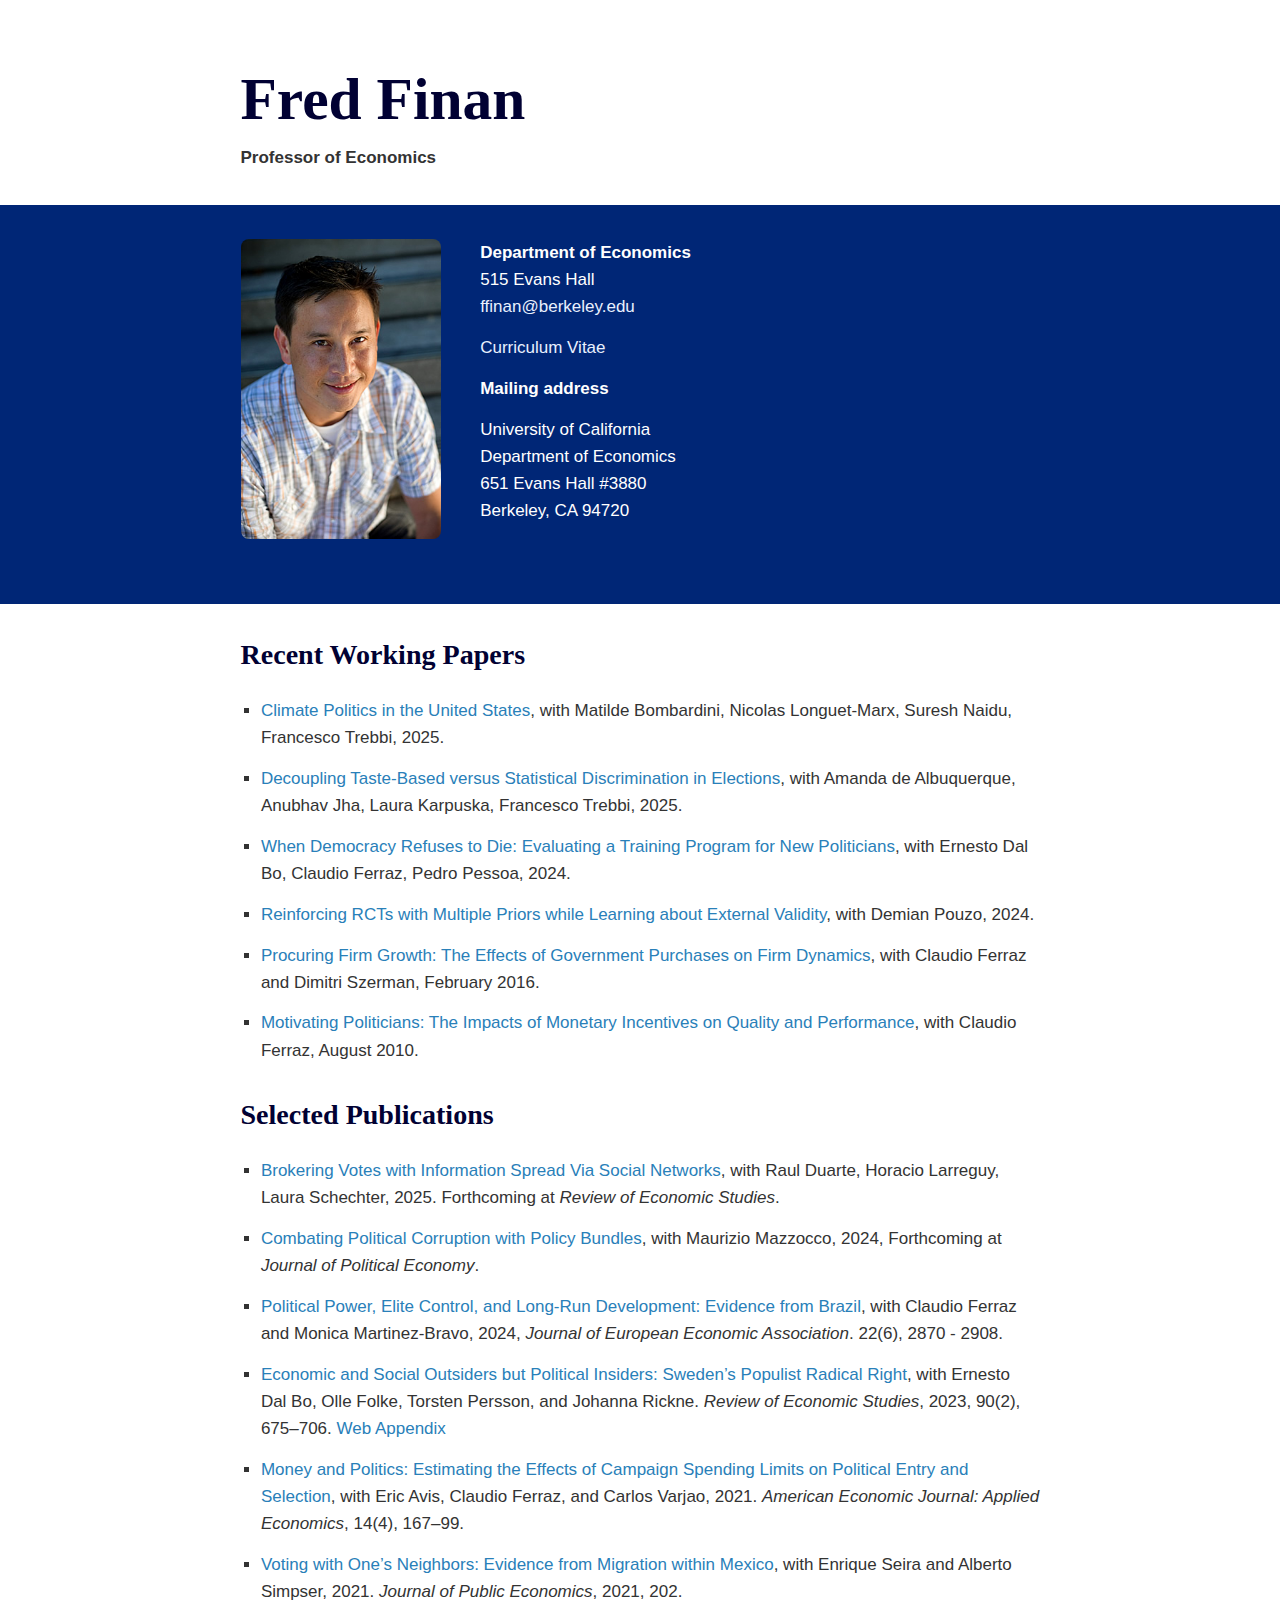
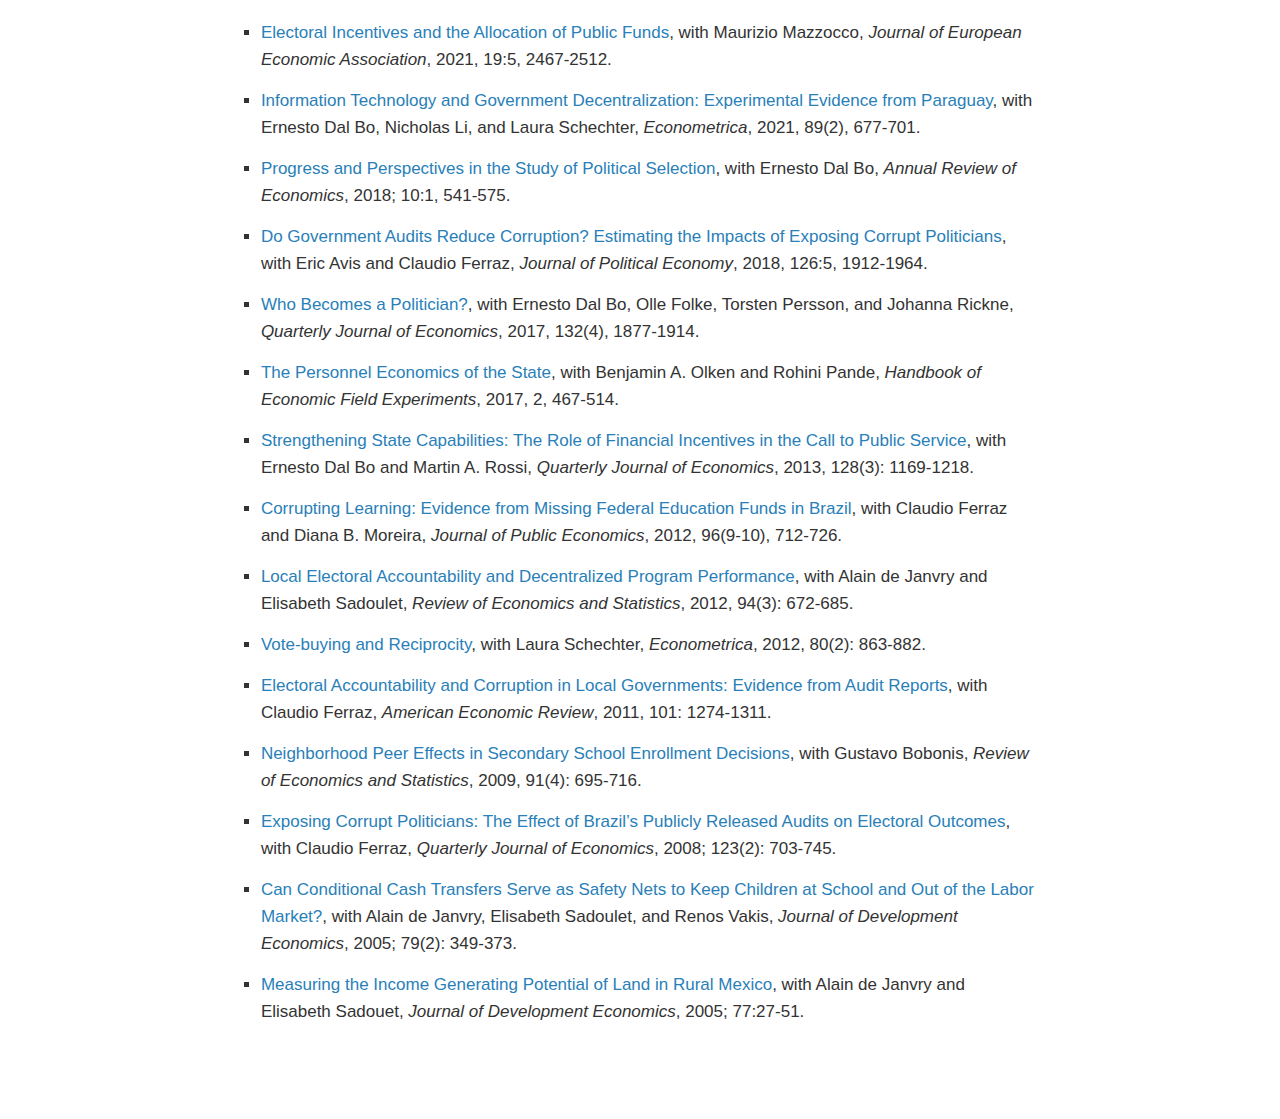
<file: index.html>
<!DOCTYPE html>
<html xmlns="http://www.w3.org/1999/xhtml" lang="en" xml:lang="en"><head>

<meta charset="utf-8">
<meta name="generator" content="quarto-1.7.33">

<meta name="viewport" content="width=device-width, initial-scale=1.0, user-scalable=yes">


<title>Fred Finan</title>
<style>
code{white-space: pre-wrap;}
span.smallcaps{font-variant: small-caps;}
div.columns{display: flex; gap: min(4vw, 1.5em);}
div.column{flex: auto; overflow-x: auto;}
div.hanging-indent{margin-left: 1.5em; text-indent: -1.5em;}
ul.task-list{list-style: none;}
ul.task-list li input[type="checkbox"] {
  width: 0.8em;
  margin: 0 0.8em 0.2em -1em; /* quarto-specific, see https://github.com/quarto-dev/quarto-cli/issues/4556 */ 
  vertical-align: middle;
}
</style>


<script src="site_libs/quarto-nav/quarto-nav.js"></script>
<script src="site_libs/clipboard/clipboard.min.js"></script>
<script src="site_libs/quarto-search/autocomplete.umd.js"></script>
<script src="site_libs/quarto-search/fuse.min.js"></script>
<script src="site_libs/quarto-search/quarto-search.js"></script>
<meta name="quarto:offset" content="./">
<script src="site_libs/quarto-html/quarto.js" type="module"></script>
<script src="site_libs/quarto-html/tabsets/tabsets.js" type="module"></script>
<script src="site_libs/quarto-html/popper.min.js"></script>
<script src="site_libs/quarto-html/tippy.umd.min.js"></script>
<link href="site_libs/quarto-html/tippy.css" rel="stylesheet">
<link href="site_libs/quarto-html/quarto-syntax-highlighting-ea385d0e468b0dd5ea5bf0780b1290d9.css" rel="stylesheet" id="quarto-text-highlighting-styles">
<script src="site_libs/bootstrap/bootstrap.min.js"></script>
<link href="site_libs/bootstrap/bootstrap-icons.css" rel="stylesheet">
<link href="site_libs/bootstrap/bootstrap-08e1269e8557b430e2197ccc38ae6770.min.css" rel="stylesheet" append-hash="true" id="quarto-bootstrap" data-mode="light">
<script id="quarto-search-options" type="application/json">{
  "location": "sidebar",
  "copy-button": false,
  "collapse-after": 3,
  "panel-placement": "start",
  "type": "textbox",
  "limit": 50,
  "keyboard-shortcut": [
    "f",
    "/",
    "s"
  ],
  "show-item-context": false,
  "language": {
    "search-no-results-text": "No results",
    "search-matching-documents-text": "matching documents",
    "search-copy-link-title": "Copy link to search",
    "search-hide-matches-text": "Hide additional matches",
    "search-more-match-text": "more match in this document",
    "search-more-matches-text": "more matches in this document",
    "search-clear-button-title": "Clear",
    "search-text-placeholder": "",
    "search-detached-cancel-button-title": "Cancel",
    "search-submit-button-title": "Submit",
    "search-label": "Search"
  }
}</script>


<link rel="stylesheet" href="styles.css">
</head>

<body class="fullcontent quarto-light">

<div id="quarto-search-results"></div>
<!-- content -->
<div id="quarto-content" class="quarto-container page-columns page-rows-contents page-layout-article">
<!-- sidebar -->
<!-- margin-sidebar -->
    
<!-- main -->
<main class="content" id="quarto-document-content"><header id="title-block-header" class="quarto-title-block"></header>




<section id="fred-finan" class="level1">
<h1>Fred Finan</h1>
<div class="professor-title">
<p>Professor of Economics</p>
</div>
<div class="header-section">
<div class="columns">
<div class="column" style="width:30%;">
<p><img src="images/fred-finan.jpg" class="profile-photo img-fluid"></p>
</div><div class="column" style="width:70%;">
<p><strong>Department of Economics</strong><br>
515 Evans Hall<br>
<a href="mailto:ffinan@berkeley.edu">ffinan@berkeley.edu</a></p>
<p><a href="FinanCV_Homepage.pdf">Curriculum Vitae</a></p>
<p><strong>Mailing address</strong></p>
<p>University of California<br>
Department of Economics<br>
651 Evans Hall #3880<br>
Berkeley, CA 94720</p>
</div>
</div>
</div>
<section id="recent-working-papers" class="level2">
<h2 data-anchor-id="recent-working-papers">Recent Working Papers</h2>
<ul>
<li><a href="papers/Finan_Climate.pdf">Climate Politics in the United States</a>, with Matilde Bombardini, Nicolas Longuet-Marx, Suresh Naidu, Francesco Trebbi, 2025.</li>
<li><a href="papers/Finan_GAP.pdf">Decoupling Taste-Based versus Statistical Discrimination in Elections</a>, with Amanda de Albuquerque, Anubhav Jha, Laura Karpuska, Francesco Trebbi, 2025.</li>
<li><a href="papers/Finan_Renova.pdf">When Democracy Refuses to Die: Evaluating a Training Program for New Politicians</a>, with Ernesto Dal Bo, Claudio Ferraz, Pedro Pessoa, 2024.</li>
<li><a href="papers/Finan_RL.pdf">Reinforcing RCTs with Multiple Priors while Learning about External Validity</a>, with Demian Pouzo, 2024.</li>
<li><a href="papers/Finan_Procurement.pdf">Procuring Firm Growth: The Effects of Government Purchases on Firm Dynamics</a>, with Claudio Ferraz and Dimitri Szerman, February 2016.</li>
<li><a href="papers/Finan_MPoliticians.pdf">Motivating Politicians: The Impacts of Monetary Incentives on Quality and Performance</a>, with Claudio Ferraz, August 2010.</li>
</ul>
</section>
<section id="selected-publications" class="level2">
<h2 data-anchor-id="selected-publications">Selected Publications</h2>
<ul>
<li><a href="papers/Finan_VBNetworks.pdf">Brokering Votes with Information Spread Via Social Networks</a>, with Raul Duarte, Horacio Larreguy, Laura Schechter, 2025. Forthcoming at <em>Review of Economic Studies</em>.</li>
<li><a href="papers/Finan_Corruption.pdf">Combating Political Corruption with Policy Bundles</a>, with Maurizio Mazzocco, 2024, Forthcoming at <em>Journal of Political Economy</em>.</li>
<li><a href="papers/Finan_Dictator.pdf">Political Power, Elite Control, and Long-Run Development: Evidence from Brazil</a>, with Claudio Ferraz and Monica Martinez-Bravo, 2024, <em>Journal of European Economic Association</em>. 22(6), 2870 - 2908.</li>
<li><a href="papers/Finan_SwedenDemocrats.pdf">Economic and Social Outsiders but Political Insiders: Sweden’s Populist Radical Right</a>, with Ernesto Dal Bo, Olle Folke, Torsten Persson, and Johanna Rickne. <em>Review of Economic Studies</em>, 2023, 90(2), 675–706. <a href="papers/Finan_SwedenDemocrats_WA.pdf">Web Appendix</a></li>
<li><a href="papers/Finan_Limits.pdf">Money and Politics: Estimating the Effects of Campaign Spending Limits on Political Entry and Selection</a>, with Eric Avis, Claudio Ferraz, and Carlos Varjao, 2021. <em>American Economic Journal: Applied Economics</em>, 14(4), 167–99.</li>
<li><a href="papers/Finan_Turnout.pdf">Voting with One’s Neighbors: Evidence from Migration within Mexico</a>, with Enrique Seira and Alberto Simpser, 2021. <em>Journal of Public Economics</em>, 2021, 202.</li>
<li><a href="papers/Finan_Deputies.pdf">Electoral Incentives and the Allocation of Public Funds</a>, with Maurizio Mazzocco, <em>Journal of European Economic Association</em>, 2021, 19:5, 2467-2512.</li>
<li><a href="papers/Finan_Cellphones.pdf">Information Technology and Government Decentralization: Experimental Evidence from Paraguay</a>, with Ernesto Dal Bo, Nicholas Li, and Laura Schechter, <em>Econometrica</em>, 2021, 89(2), 677-701.</li>
<li><a href="papers/Finan_AnnualReview.pdf">Progress and Perspectives in the Study of Political Selection</a>, with Ernesto Dal Bo, <em>Annual Review of Economics</em>, 2018; 10:1, 541-575.</li>
<li><a href="papers/Finan_PoliticalSelection.pdf">Do Government Audits Reduce Corruption? Estimating the Impacts of Exposing Corrupt Politicians</a>, with Eric Avis and Claudio Ferraz, <em>Journal of Political Economy</em>, 2018, 126:5, 1912-1964.</li>
<li><a href="papers/Finan_Sweden.pdf">Who Becomes a Politician?</a>, with Ernesto Dal Bo, Olle Folke, Torsten Persson, and Johanna Rickne, <em>Quarterly Journal of Economics</em>, 2017, 132(4), 1877-1914.</li>
<li><a href="papers/Finan_Handbook.pdf">The Personnel Economics of the State</a>, with Benjamin A. Olken and Rohini Pande, <em>Handbook of Economic Field Experiments</em>, 2017, 2, 467-514.</li>
<li><a href="papers/Finan_StateCap.pdf">Strengthening State Capabilities: The Role of Financial Incentives in the Call to Public Service</a>, with Ernesto Dal Bo and Martin A. Rossi, <em>Quarterly Journal of Economics</em>, 2013, 128(3): 1169-1218.</li>
<li><a href="papers/Finan_Education.pdf">Corrupting Learning: Evidence from Missing Federal Education Funds in Brazil</a>, with Claudio Ferraz and Diana B. Moreira, <em>Journal of Public Economics</em>, 2012, 96(9-10), 712-726.</li>
<li><a href="papers/Finan_Bolsa.pdf">Local Electoral Accountability and Decentralized Program Performance</a>, with Alain de Janvry and Elisabeth Sadoulet, <em>Review of Economics and Statistics</em>, 2012, 94(3): 672-685.</li>
<li><a href="papers/Finan_VB.pdf">Vote-buying and Reciprocity</a>, with Laura Schechter, <em>Econometrica</em>, 2012, 80(2): 863-882.</li>
<li><a href="papers/Finan_Termlimits.pdf">Electoral Accountability and Corruption in Local Governments: Evidence from Audit Reports</a>, with Claudio Ferraz, <em>American Economic Review</em>, 2011, 101: 1274-1311.</li>
<li><a href="papers/Finan_Peer.pdf">Neighborhood Peer Effects in Secondary School Enrollment Decisions</a>, with Gustavo Bobonis, <em>Review of Economics and Statistics</em>, 2009, 91(4): 695-716.</li>
<li><a href="papers/Finan_Audit.pdf">Exposing Corrupt Politicians: The Effect of Brazil’s Publicly Released Audits on Electoral Outcomes</a>, with Claudio Ferraz, <em>Quarterly Journal of Economics</em>, 2008; 123(2): 703-745.</li>
<li><a href="papers/Finan_Shocks.pdf">Can Conditional Cash Transfers Serve as Safety Nets to Keep Children at School and Out of the Labor Market?</a>, with Alain de Janvry, Elisabeth Sadoulet, and Renos Vakis, <em>Journal of Development Economics</em>, 2005; 79(2): 349-373.</li>
<li><a href="papers/Finan_Land.pdf">Measuring the Income Generating Potential of Land in Rural Mexico</a>, with Alain de Janvry and Elisabeth Sadouet, <em>Journal of Development Economics</em>, 2005; 77:27-51.</li>
</ul>


</section>
</section>

</main> <!-- /main -->
<script id="quarto-html-after-body" type="application/javascript">
  window.document.addEventListener("DOMContentLoaded", function (event) {
    const isCodeAnnotation = (el) => {
      for (const clz of el.classList) {
        if (clz.startsWith('code-annotation-')) {                     
          return true;
        }
      }
      return false;
    }
    const onCopySuccess = function(e) {
      // button target
      const button = e.trigger;
      // don't keep focus
      button.blur();
      // flash "checked"
      button.classList.add('code-copy-button-checked');
      var currentTitle = button.getAttribute("title");
      button.setAttribute("title", "Copied!");
      let tooltip;
      if (window.bootstrap) {
        button.setAttribute("data-bs-toggle", "tooltip");
        button.setAttribute("data-bs-placement", "left");
        button.setAttribute("data-bs-title", "Copied!");
        tooltip = new bootstrap.Tooltip(button, 
          { trigger: "manual", 
            customClass: "code-copy-button-tooltip",
            offset: [0, -8]});
        tooltip.show();    
      }
      setTimeout(function() {
        if (tooltip) {
          tooltip.hide();
          button.removeAttribute("data-bs-title");
          button.removeAttribute("data-bs-toggle");
          button.removeAttribute("data-bs-placement");
        }
        button.setAttribute("title", currentTitle);
        button.classList.remove('code-copy-button-checked');
      }, 1000);
      // clear code selection
      e.clearSelection();
    }
    const getTextToCopy = function(trigger) {
        const codeEl = trigger.previousElementSibling.cloneNode(true);
        for (const childEl of codeEl.children) {
          if (isCodeAnnotation(childEl)) {
            childEl.remove();
          }
        }
        return codeEl.innerText;
    }
    const clipboard = new window.ClipboardJS('.code-copy-button:not([data-in-quarto-modal])', {
      text: getTextToCopy
    });
    clipboard.on('success', onCopySuccess);
    if (window.document.getElementById('quarto-embedded-source-code-modal')) {
      const clipboardModal = new window.ClipboardJS('.code-copy-button[data-in-quarto-modal]', {
        text: getTextToCopy,
        container: window.document.getElementById('quarto-embedded-source-code-modal')
      });
      clipboardModal.on('success', onCopySuccess);
    }
      var localhostRegex = new RegExp(/^(?:http|https):\/\/localhost\:?[0-9]*\//);
      var mailtoRegex = new RegExp(/^mailto:/);
        var filterRegex = new RegExp('/' + window.location.host + '/');
      var isInternal = (href) => {
          return filterRegex.test(href) || localhostRegex.test(href) || mailtoRegex.test(href);
      }
      // Inspect non-navigation links and adorn them if external
     var links = window.document.querySelectorAll('a[href]:not(.nav-link):not(.navbar-brand):not(.toc-action):not(.sidebar-link):not(.sidebar-item-toggle):not(.pagination-link):not(.no-external):not([aria-hidden]):not(.dropdown-item):not(.quarto-navigation-tool):not(.about-link)');
      for (var i=0; i<links.length; i++) {
        const link = links[i];
        if (!isInternal(link.href)) {
          // undo the damage that might have been done by quarto-nav.js in the case of
          // links that we want to consider external
          if (link.dataset.originalHref !== undefined) {
            link.href = link.dataset.originalHref;
          }
        }
      }
    function tippyHover(el, contentFn, onTriggerFn, onUntriggerFn) {
      const config = {
        allowHTML: true,
        maxWidth: 500,
        delay: 100,
        arrow: false,
        appendTo: function(el) {
            return el.parentElement;
        },
        interactive: true,
        interactiveBorder: 10,
        theme: 'quarto',
        placement: 'bottom-start',
      };
      if (contentFn) {
        config.content = contentFn;
      }
      if (onTriggerFn) {
        config.onTrigger = onTriggerFn;
      }
      if (onUntriggerFn) {
        config.onUntrigger = onUntriggerFn;
      }
      window.tippy(el, config); 
    }
    const noterefs = window.document.querySelectorAll('a[role="doc-noteref"]');
    for (var i=0; i<noterefs.length; i++) {
      const ref = noterefs[i];
      tippyHover(ref, function() {
        // use id or data attribute instead here
        let href = ref.getAttribute('data-footnote-href') || ref.getAttribute('href');
        try { href = new URL(href).hash; } catch {}
        const id = href.replace(/^#\/?/, "");
        const note = window.document.getElementById(id);
        if (note) {
          return note.innerHTML;
        } else {
          return "";
        }
      });
    }
    const xrefs = window.document.querySelectorAll('a.quarto-xref');
    const processXRef = (id, note) => {
      // Strip column container classes
      const stripColumnClz = (el) => {
        el.classList.remove("page-full", "page-columns");
        if (el.children) {
          for (const child of el.children) {
            stripColumnClz(child);
          }
        }
      }
      stripColumnClz(note)
      if (id === null || id.startsWith('sec-')) {
        // Special case sections, only their first couple elements
        const container = document.createElement("div");
        if (note.children && note.children.length > 2) {
          container.appendChild(note.children[0].cloneNode(true));
          for (let i = 1; i < note.children.length; i++) {
            const child = note.children[i];
            if (child.tagName === "P" && child.innerText === "") {
              continue;
            } else {
              container.appendChild(child.cloneNode(true));
              break;
            }
          }
          if (window.Quarto?.typesetMath) {
            window.Quarto.typesetMath(container);
          }
          return container.innerHTML
        } else {
          if (window.Quarto?.typesetMath) {
            window.Quarto.typesetMath(note);
          }
          return note.innerHTML;
        }
      } else {
        // Remove any anchor links if they are present
        const anchorLink = note.querySelector('a.anchorjs-link');
        if (anchorLink) {
          anchorLink.remove();
        }
        if (window.Quarto?.typesetMath) {
          window.Quarto.typesetMath(note);
        }
        if (note.classList.contains("callout")) {
          return note.outerHTML;
        } else {
          return note.innerHTML;
        }
      }
    }
    for (var i=0; i<xrefs.length; i++) {
      const xref = xrefs[i];
      tippyHover(xref, undefined, function(instance) {
        instance.disable();
        let url = xref.getAttribute('href');
        let hash = undefined; 
        if (url.startsWith('#')) {
          hash = url;
        } else {
          try { hash = new URL(url).hash; } catch {}
        }
        if (hash) {
          const id = hash.replace(/^#\/?/, "");
          const note = window.document.getElementById(id);
          if (note !== null) {
            try {
              const html = processXRef(id, note.cloneNode(true));
              instance.setContent(html);
            } finally {
              instance.enable();
              instance.show();
            }
          } else {
            // See if we can fetch this
            fetch(url.split('#')[0])
            .then(res => res.text())
            .then(html => {
              const parser = new DOMParser();
              const htmlDoc = parser.parseFromString(html, "text/html");
              const note = htmlDoc.getElementById(id);
              if (note !== null) {
                const html = processXRef(id, note);
                instance.setContent(html);
              } 
            }).finally(() => {
              instance.enable();
              instance.show();
            });
          }
        } else {
          // See if we can fetch a full url (with no hash to target)
          // This is a special case and we should probably do some content thinning / targeting
          fetch(url)
          .then(res => res.text())
          .then(html => {
            const parser = new DOMParser();
            const htmlDoc = parser.parseFromString(html, "text/html");
            const note = htmlDoc.querySelector('main.content');
            if (note !== null) {
              // This should only happen for chapter cross references
              // (since there is no id in the URL)
              // remove the first header
              if (note.children.length > 0 && note.children[0].tagName === "HEADER") {
                note.children[0].remove();
              }
              const html = processXRef(null, note);
              instance.setContent(html);
            } 
          }).finally(() => {
            instance.enable();
            instance.show();
          });
        }
      }, function(instance) {
      });
    }
        let selectedAnnoteEl;
        const selectorForAnnotation = ( cell, annotation) => {
          let cellAttr = 'data-code-cell="' + cell + '"';
          let lineAttr = 'data-code-annotation="' +  annotation + '"';
          const selector = 'span[' + cellAttr + '][' + lineAttr + ']';
          return selector;
        }
        const selectCodeLines = (annoteEl) => {
          const doc = window.document;
          const targetCell = annoteEl.getAttribute("data-target-cell");
          const targetAnnotation = annoteEl.getAttribute("data-target-annotation");
          const annoteSpan = window.document.querySelector(selectorForAnnotation(targetCell, targetAnnotation));
          const lines = annoteSpan.getAttribute("data-code-lines").split(",");
          const lineIds = lines.map((line) => {
            return targetCell + "-" + line;
          })
          let top = null;
          let height = null;
          let parent = null;
          if (lineIds.length > 0) {
              //compute the position of the single el (top and bottom and make a div)
              const el = window.document.getElementById(lineIds[0]);
              top = el.offsetTop;
              height = el.offsetHeight;
              parent = el.parentElement.parentElement;
            if (lineIds.length > 1) {
              const lastEl = window.document.getElementById(lineIds[lineIds.length - 1]);
              const bottom = lastEl.offsetTop + lastEl.offsetHeight;
              height = bottom - top;
            }
            if (top !== null && height !== null && parent !== null) {
              // cook up a div (if necessary) and position it 
              let div = window.document.getElementById("code-annotation-line-highlight");
              if (div === null) {
                div = window.document.createElement("div");
                div.setAttribute("id", "code-annotation-line-highlight");
                div.style.position = 'absolute';
                parent.appendChild(div);
              }
              div.style.top = top - 2 + "px";
              div.style.height = height + 4 + "px";
              div.style.left = 0;
              let gutterDiv = window.document.getElementById("code-annotation-line-highlight-gutter");
              if (gutterDiv === null) {
                gutterDiv = window.document.createElement("div");
                gutterDiv.setAttribute("id", "code-annotation-line-highlight-gutter");
                gutterDiv.style.position = 'absolute';
                const codeCell = window.document.getElementById(targetCell);
                const gutter = codeCell.querySelector('.code-annotation-gutter');
                gutter.appendChild(gutterDiv);
              }
              gutterDiv.style.top = top - 2 + "px";
              gutterDiv.style.height = height + 4 + "px";
            }
            selectedAnnoteEl = annoteEl;
          }
        };
        const unselectCodeLines = () => {
          const elementsIds = ["code-annotation-line-highlight", "code-annotation-line-highlight-gutter"];
          elementsIds.forEach((elId) => {
            const div = window.document.getElementById(elId);
            if (div) {
              div.remove();
            }
          });
          selectedAnnoteEl = undefined;
        };
          // Handle positioning of the toggle
      window.addEventListener(
        "resize",
        throttle(() => {
          elRect = undefined;
          if (selectedAnnoteEl) {
            selectCodeLines(selectedAnnoteEl);
          }
        }, 10)
      );
      function throttle(fn, ms) {
      let throttle = false;
      let timer;
        return (...args) => {
          if(!throttle) { // first call gets through
              fn.apply(this, args);
              throttle = true;
          } else { // all the others get throttled
              if(timer) clearTimeout(timer); // cancel #2
              timer = setTimeout(() => {
                fn.apply(this, args);
                timer = throttle = false;
              }, ms);
          }
        };
      }
        // Attach click handler to the DT
        const annoteDls = window.document.querySelectorAll('dt[data-target-cell]');
        for (const annoteDlNode of annoteDls) {
          annoteDlNode.addEventListener('click', (event) => {
            const clickedEl = event.target;
            if (clickedEl !== selectedAnnoteEl) {
              unselectCodeLines();
              const activeEl = window.document.querySelector('dt[data-target-cell].code-annotation-active');
              if (activeEl) {
                activeEl.classList.remove('code-annotation-active');
              }
              selectCodeLines(clickedEl);
              clickedEl.classList.add('code-annotation-active');
            } else {
              // Unselect the line
              unselectCodeLines();
              clickedEl.classList.remove('code-annotation-active');
            }
          });
        }
    const findCites = (el) => {
      const parentEl = el.parentElement;
      if (parentEl) {
        const cites = parentEl.dataset.cites;
        if (cites) {
          return {
            el,
            cites: cites.split(' ')
          };
        } else {
          return findCites(el.parentElement)
        }
      } else {
        return undefined;
      }
    };
    var bibliorefs = window.document.querySelectorAll('a[role="doc-biblioref"]');
    for (var i=0; i<bibliorefs.length; i++) {
      const ref = bibliorefs[i];
      const citeInfo = findCites(ref);
      if (citeInfo) {
        tippyHover(citeInfo.el, function() {
          var popup = window.document.createElement('div');
          citeInfo.cites.forEach(function(cite) {
            var citeDiv = window.document.createElement('div');
            citeDiv.classList.add('hanging-indent');
            citeDiv.classList.add('csl-entry');
            var biblioDiv = window.document.getElementById('ref-' + cite);
            if (biblioDiv) {
              citeDiv.innerHTML = biblioDiv.innerHTML;
            }
            popup.appendChild(citeDiv);
          });
          return popup.innerHTML;
        });
      }
    }
  });
  </script>
</div> <!-- /content -->




</body></html>
</file>
<file: site_libs/quarto-html/tippy.css>
.tippy-box[data-animation=fade][data-state=hidden]{opacity:0}[data-tippy-root]{max-width:calc(100vw - 10px)}.tippy-box{position:relative;background-color:#333;color:#fff;border-radius:4px;font-size:14px;line-height:1.4;white-space:normal;outline:0;transition-property:transform,visibility,opacity}.tippy-box[data-placement^=top]>.tippy-arrow{bottom:0}.tippy-box[data-placement^=top]>.tippy-arrow:before{bottom:-7px;left:0;border-width:8px 8px 0;border-top-color:initial;transform-origin:center top}.tippy-box[data-placement^=bottom]>.tippy-arrow{top:0}.tippy-box[data-placement^=bottom]>.tippy-arrow:before{top:-7px;left:0;border-width:0 8px 8px;border-bottom-color:initial;transform-origin:center bottom}.tippy-box[data-placement^=left]>.tippy-arrow{right:0}.tippy-box[data-placement^=left]>.tippy-arrow:before{border-width:8px 0 8px 8px;border-left-color:initial;right:-7px;transform-origin:center left}.tippy-box[data-placement^=right]>.tippy-arrow{left:0}.tippy-box[data-placement^=right]>.tippy-arrow:before{left:-7px;border-width:8px 8px 8px 0;border-right-color:initial;transform-origin:center right}.tippy-box[data-inertia][data-state=visible]{transition-timing-function:cubic-bezier(.54,1.5,.38,1.11)}.tippy-arrow{width:16px;height:16px;color:#333}.tippy-arrow:before{content:"";position:absolute;border-color:transparent;border-style:solid}.tippy-content{position:relative;padding:5px 9px;z-index:1}
</file>
<file: site_libs/quarto-html/quarto-syntax-highlighting-ea385d0e468b0dd5ea5bf0780b1290d9.css>
/* quarto syntax highlight colors */
:root {
  --quarto-hl-ot-color: #003B4F;
  --quarto-hl-at-color: #657422;
  --quarto-hl-ss-color: #20794D;
  --quarto-hl-an-color: #5E5E5E;
  --quarto-hl-fu-color: #4758AB;
  --quarto-hl-st-color: #20794D;
  --quarto-hl-cf-color: #003B4F;
  --quarto-hl-op-color: #5E5E5E;
  --quarto-hl-er-color: #AD0000;
  --quarto-hl-bn-color: #AD0000;
  --quarto-hl-al-color: #AD0000;
  --quarto-hl-va-color: #111111;
  --quarto-hl-bu-color: inherit;
  --quarto-hl-ex-color: inherit;
  --quarto-hl-pp-color: #AD0000;
  --quarto-hl-in-color: #5E5E5E;
  --quarto-hl-vs-color: #20794D;
  --quarto-hl-wa-color: #5E5E5E;
  --quarto-hl-do-color: #5E5E5E;
  --quarto-hl-im-color: #00769E;
  --quarto-hl-ch-color: #20794D;
  --quarto-hl-dt-color: #AD0000;
  --quarto-hl-fl-color: #AD0000;
  --quarto-hl-co-color: #5E5E5E;
  --quarto-hl-cv-color: #5E5E5E;
  --quarto-hl-cn-color: #8f5902;
  --quarto-hl-sc-color: #5E5E5E;
  --quarto-hl-dv-color: #AD0000;
  --quarto-hl-kw-color: #003B4F;
}

/* other quarto variables */
:root {
  --quarto-font-monospace: SFMono-Regular, Menlo, Monaco, Consolas, "Liberation Mono", "Courier New", monospace;
}

/* syntax highlight based on Pandoc's rules */
pre > code.sourceCode > span {
  color: #003B4F;
}

code.sourceCode > span {
  color: #003B4F;
}

div.sourceCode,
div.sourceCode pre.sourceCode {
  color: #003B4F;
}

/* Normal */
code span {
  color: #003B4F;
}

/* Alert */
code span.al {
  color: #AD0000;
  font-style: inherit;
}

/* Annotation */
code span.an {
  color: #5E5E5E;
  font-style: inherit;
}

/* Attribute */
code span.at {
  color: #657422;
  font-style: inherit;
}

/* BaseN */
code span.bn {
  color: #AD0000;
  font-style: inherit;
}

/* BuiltIn */
code span.bu {
  font-style: inherit;
}

/* ControlFlow */
code span.cf {
  color: #003B4F;
  font-weight: bold;
  font-style: inherit;
}

/* Char */
code span.ch {
  color: #20794D;
  font-style: inherit;
}

/* Constant */
code span.cn {
  color: #8f5902;
  font-style: inherit;
}

/* Comment */
code span.co {
  color: #5E5E5E;
  font-style: inherit;
}

/* CommentVar */
code span.cv {
  color: #5E5E5E;
  font-style: italic;
}

/* Documentation */
code span.do {
  color: #5E5E5E;
  font-style: italic;
}

/* DataType */
code span.dt {
  color: #AD0000;
  font-style: inherit;
}

/* DecVal */
code span.dv {
  color: #AD0000;
  font-style: inherit;
}

/* Error */
code span.er {
  color: #AD0000;
  font-style: inherit;
}

/* Extension */
code span.ex {
  font-style: inherit;
}

/* Float */
code span.fl {
  color: #AD0000;
  font-style: inherit;
}

/* Function */
code span.fu {
  color: #4758AB;
  font-style: inherit;
}

/* Import */
code span.im {
  color: #00769E;
  font-style: inherit;
}

/* Information */
code span.in {
  color: #5E5E5E;
  font-style: inherit;
}

/* Keyword */
code span.kw {
  color: #003B4F;
  font-weight: bold;
  font-style: inherit;
}

/* Operator */
code span.op {
  color: #5E5E5E;
  font-style: inherit;
}

/* Other */
code span.ot {
  color: #003B4F;
  font-style: inherit;
}

/* Preprocessor */
code span.pp {
  color: #AD0000;
  font-style: inherit;
}

/* SpecialChar */
code span.sc {
  color: #5E5E5E;
  font-style: inherit;
}

/* SpecialString */
code span.ss {
  color: #20794D;
  font-style: inherit;
}

/* String */
code span.st {
  color: #20794D;
  font-style: inherit;
}

/* Variable */
code span.va {
  color: #111111;
  font-style: inherit;
}

/* VerbatimString */
code span.vs {
  color: #20794D;
  font-style: inherit;
}

/* Warning */
code span.wa {
  color: #5E5E5E;
  font-style: italic;
}

.prevent-inlining {
  content: "</";
}

/*# sourceMappingURL=538754cbb4183396a2435bcb80637e05.css.map */
</file>
<file: styles.css>
/* Custom styles for the academic website */

body {
  font-family: "Fiat Lux", -apple-system, BlinkMacSystemFont, "Segoe UI", Roboto, "Helvetica Neue", Arial, sans-serif;
  line-height: 1.6;
  color: #333;
}

/* Main title styling - outside header section */
h1 {
  color: #010133; /* Blue Dark */
  font-size: 3.5rem;
  font-family: "Source Serif 4", "Times New Roman", Times, serif;
  font-weight: bold;
  margin-bottom: 0.5rem;
}

/* Professor title styling - outside header section */
.professor-title {
  margin-bottom: 2rem;
  font-weight: bold;
}

/* Header section with Google Sites-like styling */
.header-section {
  background-color: #002676; /* Berkeley Blue */
  color: white;
  padding: 2rem 1rem;
  margin: 0 -50vw 2rem -50vw;
  margin-left: calc(-50vw + 50%);
  margin-right: calc(-50vw + 50%);
  padding-left: calc(50vw - 50%);
  padding-right: calc(50vw - 50%);
}

.header-section a {
  color: #e8f0fe;
}

.header-section a:hover {
  color: white;
}

.profile-photo {
  width: 100%;
  max-width: 200px;
  height: auto;
  border-radius: 8px;
  margin-bottom: 1rem;
}

/* Publications list styling */
.quarto-title-block .quarto-title-banner {
  display: none;
}

/* Section headings - serif font, no underline */
h2 {
  color: #010133; /* Blue Dark */
  font-family: "Source Serif 4", "Times New Roman", Times, serif;
  font-weight: bold;
  border-bottom: none;
  padding-bottom: 0.5rem;
  margin-top: 2rem;
  margin-bottom: 1rem;
}

/* Fix bullet points to be smaller and properly formatted */
.content p {
  margin-bottom: 0.8rem;
}

/* Style lists with solid square markers */
ul {
  list-style-type: square;
  padding-left: 1.2em;
}

ul li {
  margin-bottom: 0.8rem;
}

/* Link styling */
a {
  color: #2980b9;
  text-decoration: none;
}

a:hover {
  color: #3498db;
  text-decoration: underline;
}

/* Remove navigation styling since we removed navbar */
.navbar {
  display: none;
}

/* Footer styling */
.page-footer {
  background-color: #2c3e50;
  color: white;
  margin-top: 3rem;
  padding: 1rem 0;
}

/* Responsive adjustments */
@media (max-width: 768px) {
  .header-section {
    padding: 1.5rem 0;
  }
  
  .header-section .columns {
    flex-direction: column;
    padding: 0 1.5rem;
  }
  
  .header-section .column {
    width: 100% !important;
    margin-bottom: 1rem;
  }
  
  .profile-photo {
    max-width: 150px;
    margin: 0 auto 1rem auto;
    display: block;
  }
}
</file>
